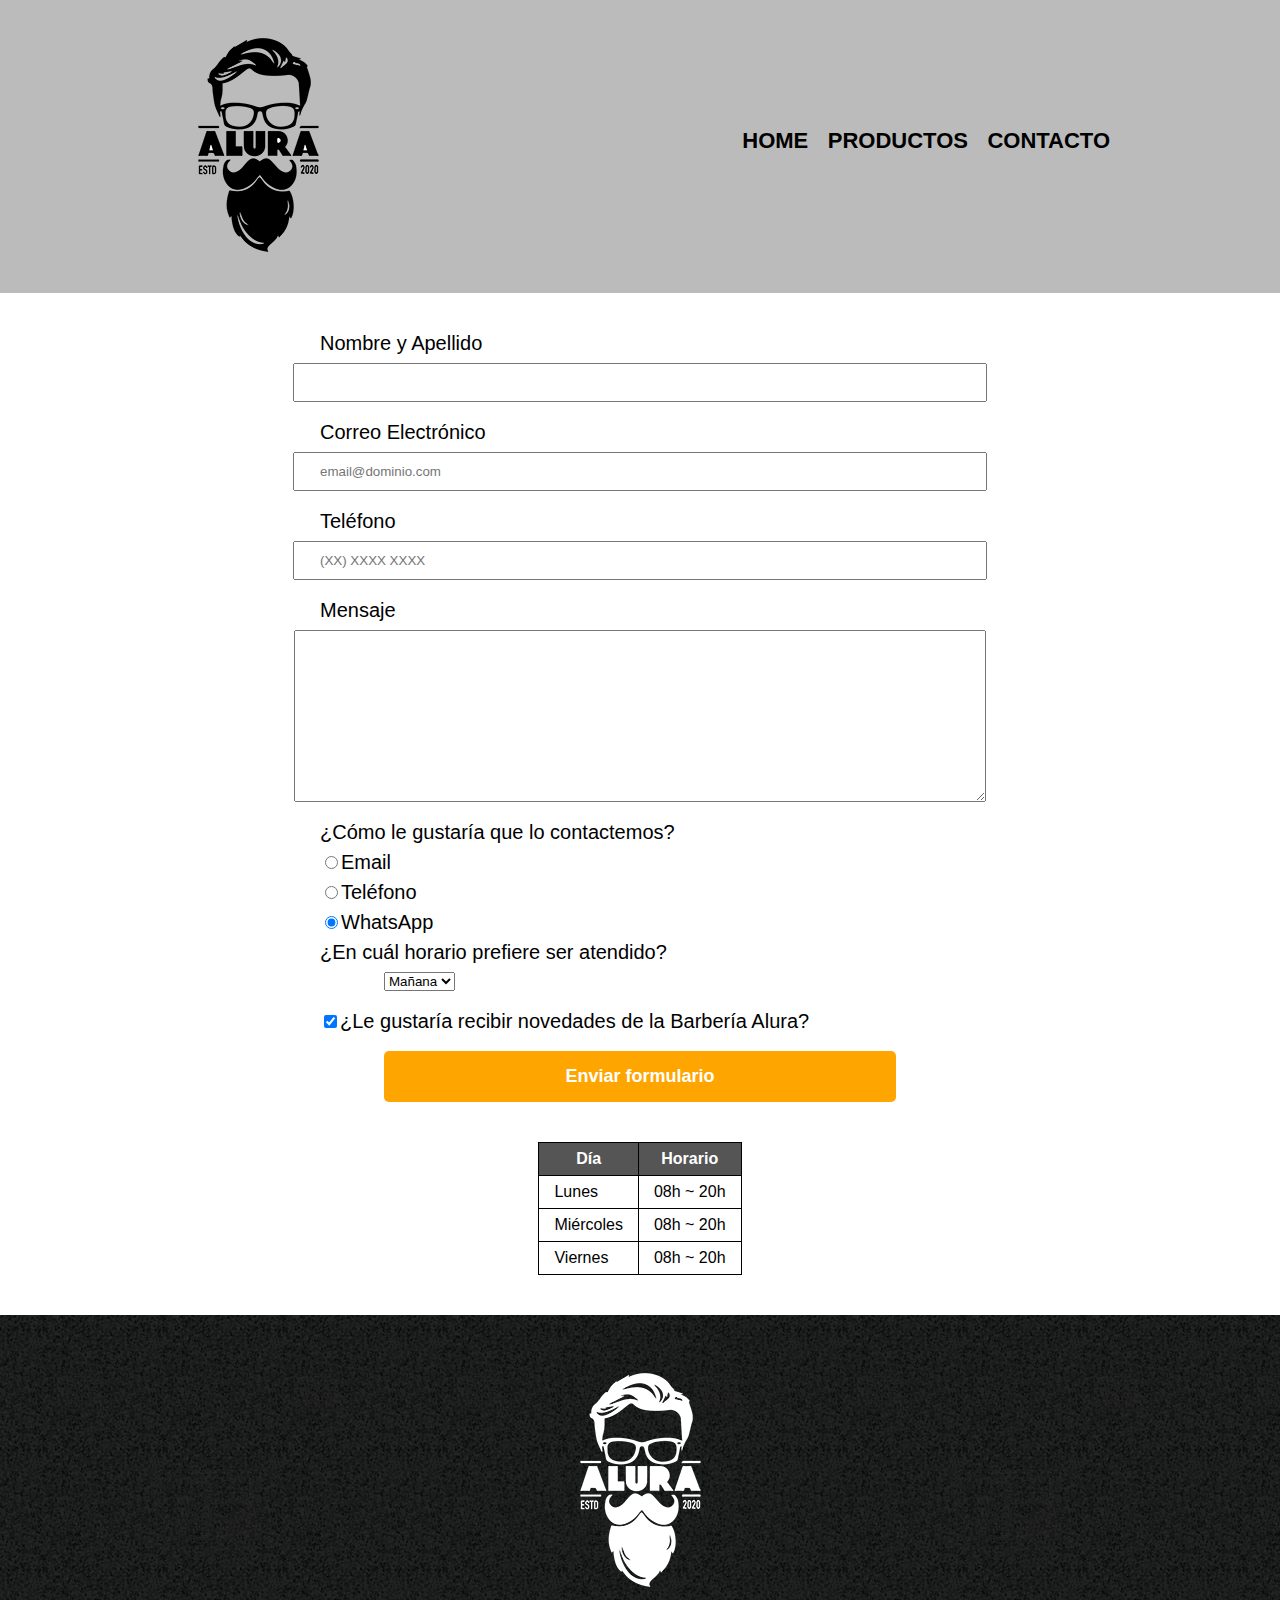
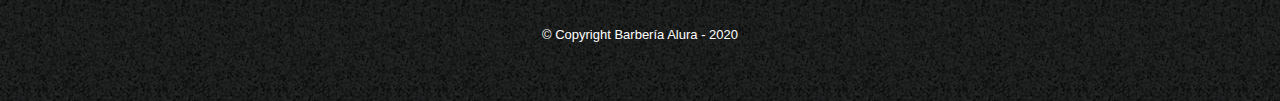
<file: contacto.html>
<!DOCTYPE html>

<html>
    <head>
        <meta charset="UTF-8">
        <title>Contacto - Barbería Alura</title>
        <link rel="stylesheet" href="reset.css">
        <link rel="stylesheet" href="style.css">
    </head>
    <body>
        <header>
            <div class="caja">
                <h1><img src="imagenes/logo.png" alt="Logo de la Barbería Alura"></h1>
                <nav>
                    <ul>
                        <li><a href="index.html">Home</a></li>
                        <li><a href="productos.html">Productos</a></li>
                        <li><a href="contacto.html">Contacto</a></li>
                    </ul>
                </nav>
            </div>
        </header>
        <main>
            <form>
                <label for="nombreapellido">Nombre y Apellido</label>
                <input type="text" id="nombreapellido" class="input-padron" required>

                <label for="correoelectronico">Correo Electrónico</label>
                <input type="email" id="correoelectronico" class="input-padron" required placeholder="email@dominio.com">

                <label for="telefono">Teléfono</label>
                <input type="tel" id="telefono" class="input-padron" required placeholder="(XX) XXXX XXXX">

                <label for="mensaje">Mensaje</label>
                <textarea cols="70" rows="10" id="mensaje" class="input-padron" required></textarea>
                
                <fieldset>
                    <legend>¿Cómo le gustaría que lo contactemos?</legend>

                    <label for="radio-email"><input type="radio" name="contacto" value="email" id="radio-email">Email</label>
                    
                    <label for="radio-telefono"><input type="radio" name="contacto" value="telefono" id="radio-telefono">Teléfono</label>
                    
                    <label for="radio-whatsapp"><input type="radio" name="contacto" value="whatsapp" id="radio-whatsapp" checked>WhatsApp</label>
                    
                </fieldset>
               
                <fieldset class="horario">
                    <legend>¿En cuál horario prefiere ser atendido?</legend>
                    <select>
                        <option>Mañana</option>
                        <option>Tarde</option>
                        <option>Noche</option>
                    </select>
                </fieldset>
                
                <label class="checkbox"><input type="checkbox" checked>¿Le gustaría recibir novedades de la Barbería Alura?</label>                
                <div class="button-enviar">
                    <input type="submit" value="Enviar formulario" class="enviar">
                </div>
                

            </form>

            <table>
                <thead>
                    <tr>
                        <th>Día</th>
                        <th>Horario</th>
                    </tr>
                </thead>
                <tbody>
                    <tr>
                        <td>Lunes</td>
                        <td>08h ~ 20h</td>
                    </tr>
                    <tr>
                        <td>Miércoles</td>
                        <td>08h ~ 20h</td>
                    </tr>
                    <tr>
                        <td>Viernes</td>
                        <td>08h ~ 20h</td>
                    </tr>
                </tbody>
            </table>
        </main>
        <footer>
            <img src="imagenes/logo-blanco.png"  alt="Logo de la Barbería Alura">
            <p class="copyright">&copy Copyright Barbería Alura - 2020</p>
        </footer>
    </body>
</html>
</file>
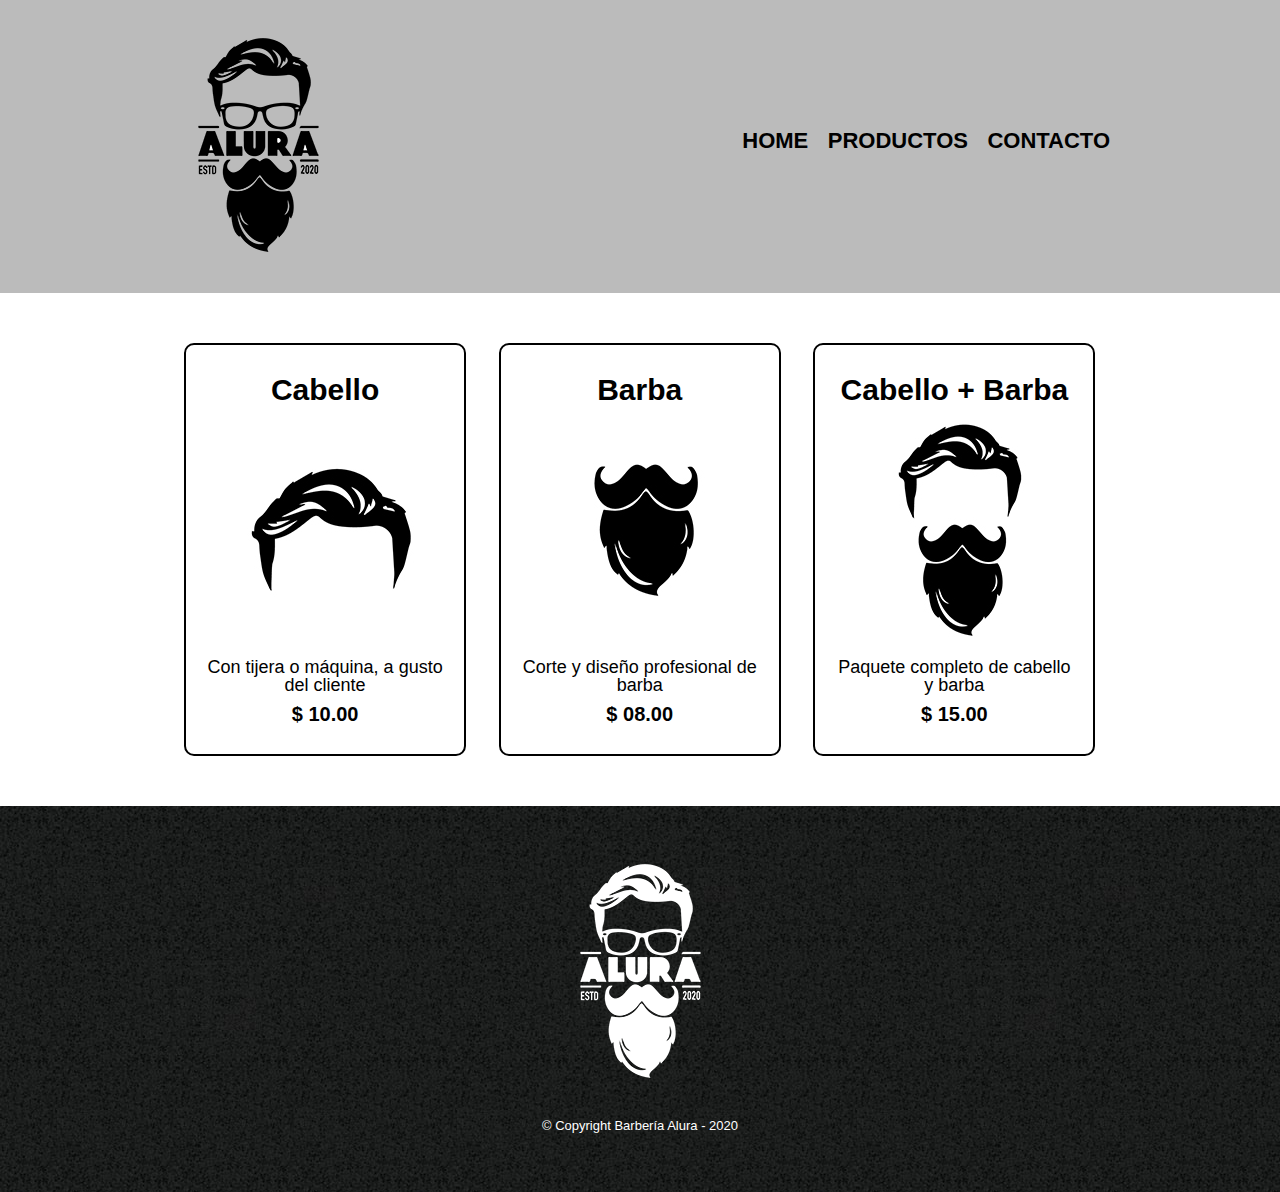
<file: productos.html>
<!DOCTYPE html>

<html>
    <head>
        <meta charset="UTF-8">
        <title>Productos - Barbería Alura</title>
        <link rel="stylesheet" href="reset.css">
        <link rel="stylesheet" href="style.css">
    </head>
    <body>
        <header>
            <div class="caja">
                <h1><img src="imagenes/logo.png"></h1>
                <nav>
                    <ul>
                        <li><a href="index.html">Home</a></li>
                        <li><a href="productos.html">Productos</a></li>
                        <li><a href="contacto.html">Contacto</a></li>
                    </ul>
                </nav>
            </div>
        </header>

        <main>
            <ul class="productos">
                <li>
                    <h2>Cabello</h2>
                    <img src="imagenes/cabello.jpg">
                    <p class="producto-descripcion">Con tijera o máquina, a gusto del cliente</p>
                    <p class="producto-precio">$ 10.00</p>
                </li>
                <li>
                    <h2>Barba</h2>
                    <img src="imagenes/barba.jpg">
                    <p class="producto-descripcion">Corte y diseño profesional de barba</p>
                    <p class="producto-precio">$ 08.00</p>
                </li>
                <li>
                    <h2>Cabello + Barba</h2>
                    <img src="imagenes/cabello+barba.jpg">
                    <p class="producto-descripcion">Paquete completo de cabello y barba</p>
                    <p class="producto-precio">$ 15.00</p>
                </li>
            </ul>
        </main>

        <footer>
            <img src="imagenes/logo-blanco.png">
            <p class="copyright">&copy Copyright Barbería Alura - 2020</p>
        </footer>
    </body>
</html>
</file>
<file: style.css>
body{
    font-family: 'Montserrat', sans-serif;
}

header {
    background-color: #BBBBBB;
    padding: 20px 0;
}

.caja{
    width: 940px;
    position: relative;
    margin: 0 auto;
}

nav{
    position: absolute;
    top:110px;
    right: 0;
    
}

nav li{
    display: inline;
    margin: 0 0 0 15px;
}

nav a{
    text-transform: uppercase;
    color: #000000;
    font-weight: bold;
    font-size: 22px;
    text-decoration: none;
    transition: .3s all ease;
}

nav a:hover{
    color: #c78c19;
}

.productos{
    width: 940px;
    margin: 0 auto;
    padding: 50px;
}


.productos li{
    display: inline-block;
    text-align: center;
    width: 30%;
    vertical-align: top;
    margin: 0 1.5%;
    padding: 30px 20px;
    box-sizing: border-box;
    border: 2px solid #000000;
    border-radius: 10px;
    transition: .3s all ease;
}

.productos li:hover{
    border-color:#c78c19;
    transition: .3s;
}

.productos li:active{
    border-color:#088c19;
}

.productos h2{
    font-size: 30px;
    font-weight: bold;
}

.productos li:hover h2{
    font-size: 31px;
    transition: .3s;
}

.producto-descripcion{
    font-size: 18px;
    transition: .3s;
}

.producto-precio{
    font-size: 20px;
    font-weight: bold;
    margin-top:10px;
}

footer{
    text-align: center;
    background: url(imagenes/bg.jpg);
    padding:40px;
}

.copyright{
    color:#FFFFFF;
    font-size: 13px;
    margin:20px;
}

form{
    margin: 40px auto;
}

form label, form legend{
    width: 50%;
    display: block;
    font-size: 20px;
    margin: 0 auto 10px;
}

.input-padron{
    display: block;
    margin: 0 auto 20px;
    padding: 10px 25px;
    width: 50%;
}

.checkbox{
    margin:20px auto;
}

.horario{
    display: flex;
}

.horario select{
    margin-left: 30%;
}

.button-enviar{
    display: flex;
}

.enviar{
    margin: auto;
    width: 40%;
    padding: 15px 0;
    font-size: 18px;
    font-weight: bold;
    color:white;
    background: orange;
    border:none;
    border-radius: 5px;
    transition: 1s all;
    cursor:pointer;
}

.enviar:hover{
    background: darkorange;
    transform: scale(1.1);
}

table{
    margin: 40px auto;
}

thead{
    background: #555555;
    color:white;
    font-weight: bold;
}

td,th{
    border: 1px solid #000000;
    padding: 8px 15px;
}

/*Aquí inicia el CSS para nuestra home*/
.banner{
    width: 100%;
}

.principal{
    padding: 3em 0;
    background: #FEFEFE;
    width: 940px;
    margin: 0 auto; 
}

.titulo-principal{
    text-align: center;
    font-size: 2em;
    margin: 0 0 1em;
    clear:left;
    font-weight: bold;
}

.principal p{
    font-size: 1.2em;
    margin: 0 0 1em;
}

.principal strong{
    font-weight: bold;
}

.principal em{
    font-style: italic;
}

.utensilios{
    width: 250px;
    height: auto;
    float:left;
    margin: 0 20px 20px 0;
}

.mapa{
    padding: 3em 0;
    background: linear-gradient(#FEFEFE, #888888)
}

.mapa p{
    margin: 0 0 2em;
    text-align: center;
}

.mapa-contenido{
    width: 940px;
    margin: 0 auto;
}

.diferenciales{
    padding: 3em 0;
    background: #888888;
}

.contenido-diferenciales{
    width: 640px;
    margin: 0 auto;
}



.lista-diferenciales{
    width: 40%;
    display: inline-block;
    vertical-align: top;
}

.items{
    line-height: 1.5;
}

.items:before{
    content:"★"
}

.items:first-child{
    font-weight: bold;
}

.imagen-diferenciales{
    width: 60%;
    transition: 400ms;
    box-shadow: 10px 10px 30px 15px #000000;
}

.imagen-diferenciales:hover{
    opacity: 0.3;
}

.video{
    width: 560px;
    margin: 2em auto;
}

@media screen and (max-width:480px){
    h1{
        text-align: center;
    }
    nav{
        position: static;
    }
    .caja, .principal, .mapa-contenido, .contenido-diferenciales, .video {
        width: auto;
    }
    .lista-diferenciales, .imagen-diferenciales{
        width: 100%;
    }
    .contenido-diferenciales img{
        margin-top: 20px;
    }

}
</file>
